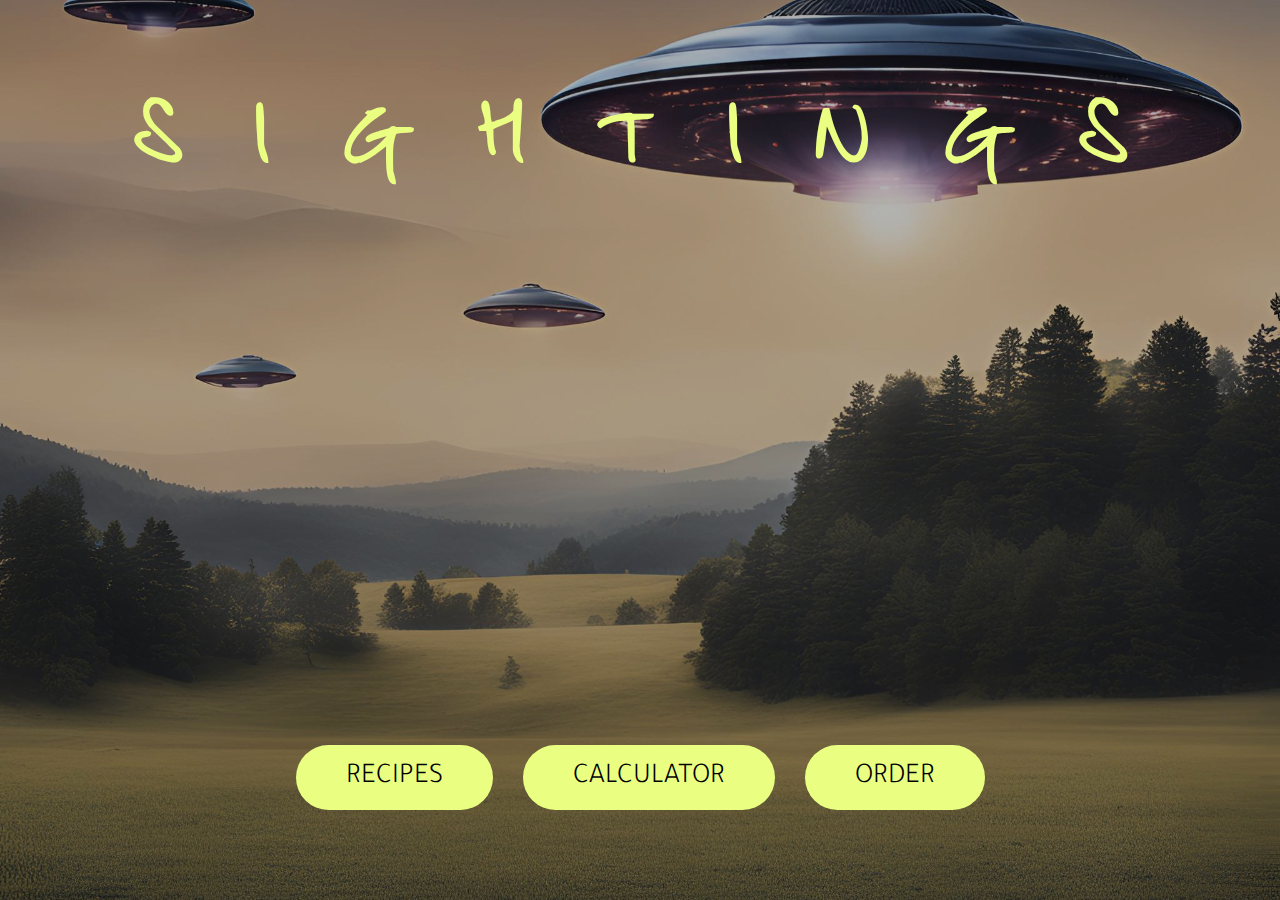
<file: index.html>
<!DOCTYPE html>
<html lang="en">
<head>
    <meta charset="UTF-8">
    <meta name="viewport" content="width=device-width, initial-scale=1.0">
    <title>Sightings</title>
    <link href="https://fonts.googleapis.com/css2?family=Tajawal:wght@300&display=swap" rel="stylesheet"> <!-- Link to Tajawal Light 300 font -->
    <link href="https://fonts.googleapis.com/css2?family=Zeyada&display=swap" rel="stylesheet"> <!-- Link to Zeyada font -->
    <link rel="stylesheet" href="styles.css">
</head>
<body>
    <div class="background">
        <div class="overlay"></div>
        <div class="content">
            <h1 class="site-title">S I G H T I N G S</h1>
        </div>
        <div class="button-container">
            <a href="recipes.html" class="button">Recipes</a>
            <a href="https://sightings-menu.streamlit.app/" class="button">Calculator</a>
            <a href="https://sightings-delivery.streamlit.app/" class="button">Order</a>
        </div>
    </div>
</body>
</html>
</file>
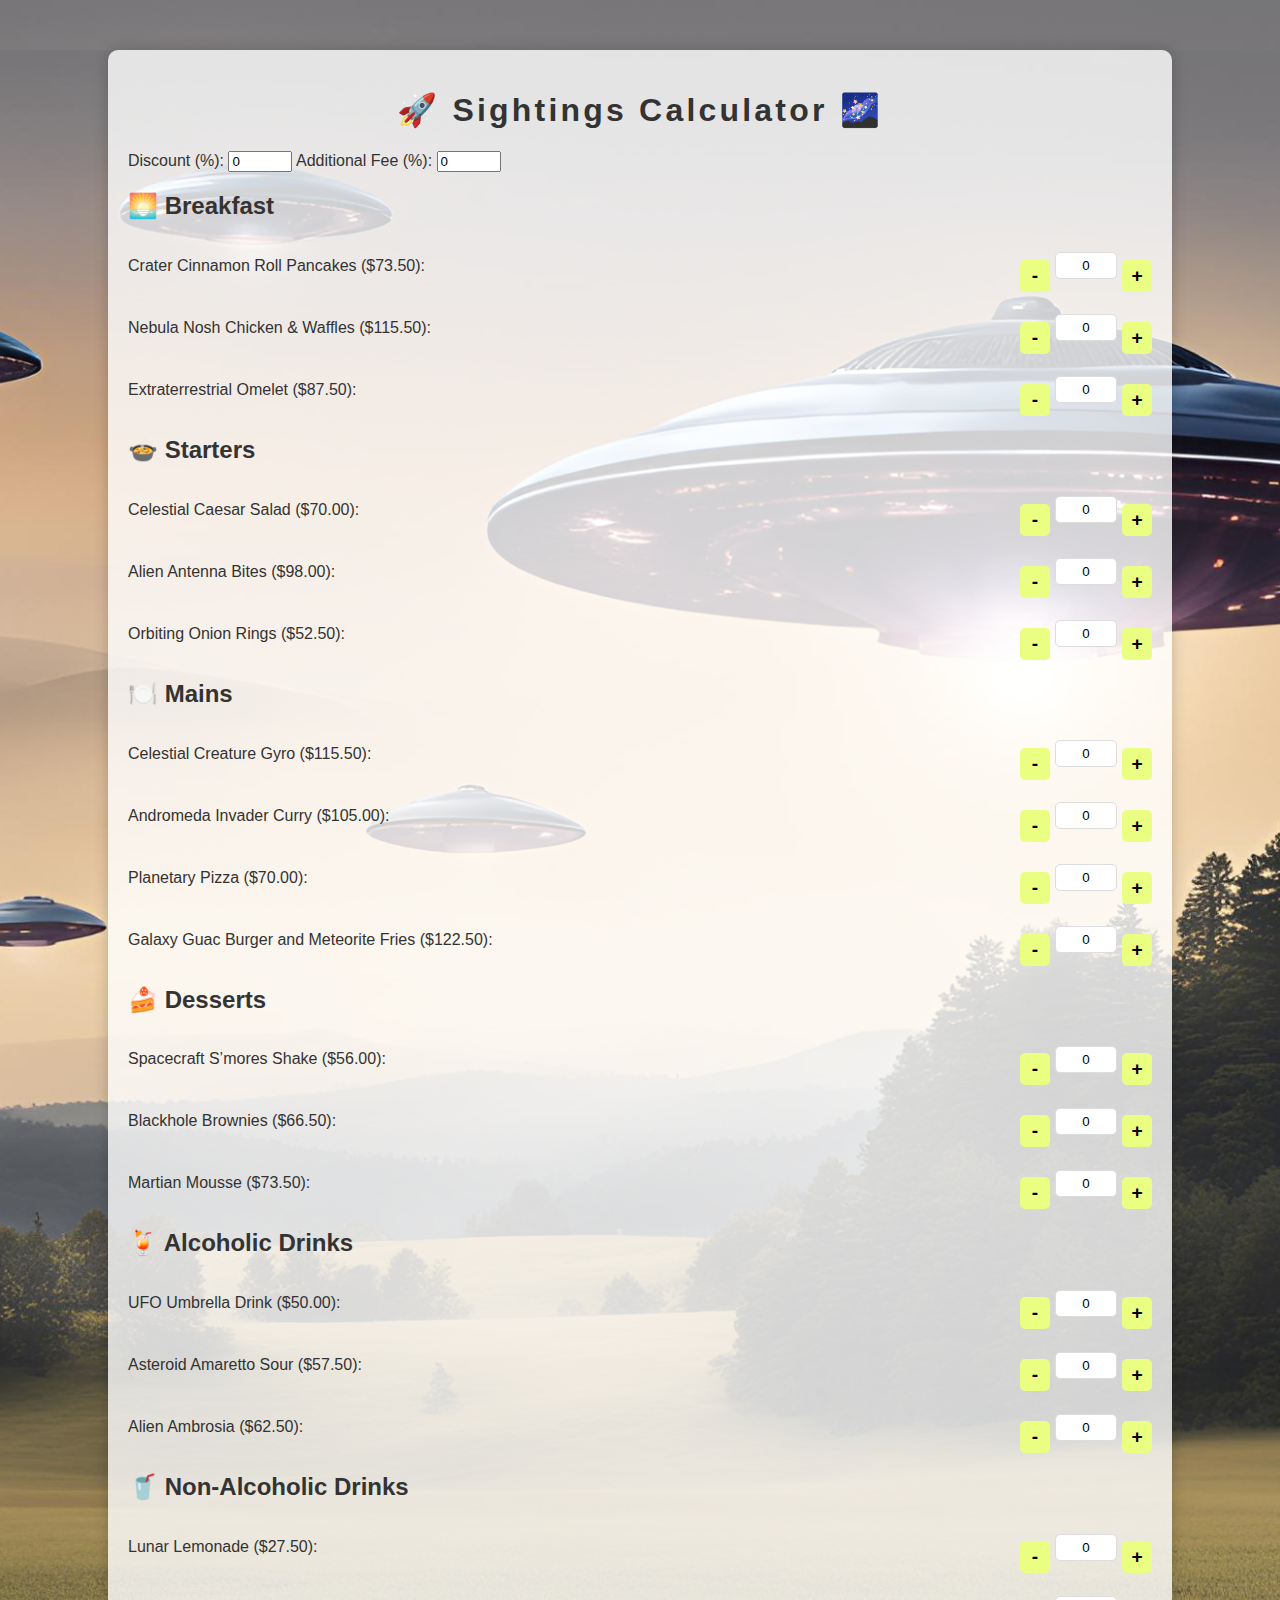
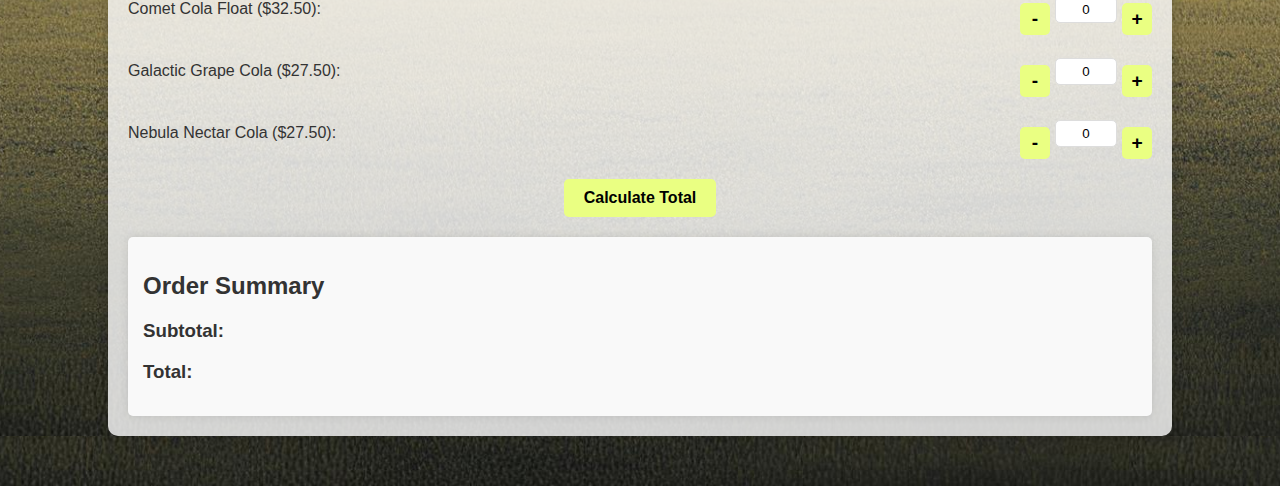
<file: calculator.html>
<!DOCTYPE html>
<html lang="en">
<head>
    <meta charset="UTF-8">
    <meta name="viewport" content="width=device-width, initial-scale=1.0">
    <title>Sightings Calculator</title>
    <link rel="stylesheet" href="calculator.css">
</head>
<body>
    <div class="container">
        <h1>🚀 Sightings Calculator 🌌</h1>

        <div class="settings">
            <label for="discount">Discount (%):</label>
            <input type="number" id="discount" name="discount" min="0" max="100" value="0">

            <label for="fee">Additional Fee (%):</label>
            <input type="number" id="fee" name="fee" min="0" max="100" value="0">
        </div>

        <!-- Breakfast Section -->
        <div class="menu-section">
            <h2>🌅 Breakfast</h2>
            <div class="menu-items">
                <label for="item1">Crater Cinnamon Roll Pancakes ($73.50):</label>
                <div class="quantity-input">
                    <button onclick="decrement('item1')">-</button>
                    <input type="number" id="item1" name="item1" min="0" max="500" value="0">
                    <button onclick="increment('item1')">+</button>
                </div>
            </div>
            <div class="menu-items">
                <label for="item2">Nebula Nosh Chicken & Waffles ($115.50):</label>
                <div class="quantity-input">
                    <button onclick="decrement('item2')">-</button>
                    <input type="number" id="item2" name="item2" min="0" max="500" value="0">
                    <button onclick="increment('item2')">+</button>
                </div>
            </div>
            <div class="menu-items">
                <label for="item3">Extraterrestrial Omelet ($87.50):</label>
                <div class="quantity-input">
                    <button onclick="decrement('item3')">-</button>
                    <input type="number" id="item3" name="item3" min="0" max="500" value="0">
                    <button onclick="increment('item3')">+</button>
                </div>
            </div>
        </div>

        <!-- Starters Section -->
        <div class="menu-section">
            <h2>🍲 Starters</h2>
            <div class="menu-items">
                <label for="item4">Celestial Caesar Salad ($70.00):</label>
                <div class="quantity-input">
                    <button onclick="decrement('item4')">-</button>
                    <input type="number" id="item4" name="item4" min="0" max="500" value="0">
                    <button onclick="increment('item4')">+</button>
                </div>
            </div>
            <div class="menu-items">
                <label for="item5">Alien Antenna Bites ($98.00):</label>
                <div class="quantity-input">
                    <button onclick="decrement('item5')">-</button>
                    <input type="number" id="item5" name="item5" min="0" max="500" value="0">
                    <button onclick="increment('item5')">+</button>
                </div>
            </div>
            <div class="menu-items">
                <label for="item6">Orbiting Onion Rings ($52.50):</label>
                <div class="quantity-input">
                    <button onclick="decrement('item6')">-</button>
                    <input type="number" id="item6" name="item6" min="0" max="500" value="0">
                    <button onclick="increment('item6')">+</button>
                </div>
            </div>
        </div>

        <!-- Mains Section -->
        <div class="menu-section">
            <h2>🍽️ Mains</h2>
            <div class="menu-items">
                <label for="item7">Celestial Creature Gyro ($115.50):</label>
                <div class="quantity-input">
                    <button onclick="decrement('item7')">-</button>
                    <input type="number" id="item7" name="item7" min="0" max="500" value="0">
                    <button onclick="increment('item7')">+</button>
                </div>
            </div>
            <div class="menu-items">
                <label for="item8">Andromeda Invader Curry ($105.00):</label>
                <div class="quantity-input">
                    <button onclick="decrement('item8')">-</button>
                    <input type="number" id="item8" name="item8" min="0" max="500" value="0">
                    <button onclick="increment('item8')">+</button>
                </div>
            </div>
            <div class="menu-items">
                <label for="item9">Planetary Pizza ($70.00):</label>
                <div class="quantity-input">
                    <button onclick="decrement('item9')">-</button>
                    <input type="number" id="item9" name="item9" min="0" max="500" value="0">
                    <button onclick="increment('item9')">+</button>
                </div>
            </div>
            <div class="menu-items">
                <label for="item10">Galaxy Guac Burger and Meteorite Fries ($122.50):</label>
                <div class="quantity-input">
                    <button onclick="decrement('item10')">-</button>
                    <input type="number" id="item10" name="item10" min="0" max="500" value="0">
                    <button onclick="increment('item10')">+</button>
                </div>
            </div>
        </div>

        <!-- Desserts Section -->
        <div class="menu-section">
            <h2>🍰 Desserts</h2>
            <div class="menu-items">
                <label for="item11">Spacecraft S’mores Shake ($56.00):</label>
                <div class="quantity-input">
                    <button onclick="decrement('item11')">-</button>
                    <input type="number" id="item11" name="item11" min="0" max="500" value="0">
                    <button onclick="increment('item11')">+</button>
                </div>
            </div>
            <div class="menu-items">
                <label for="item12">Blackhole Brownies ($66.50):</label>
                <div class="quantity-input">
                    <button onclick="decrement('item12')">-</button>
                    <input type="number" id="item12" name="item12" min="0" max="500" value="0">
                    <button onclick="increment('item12')">+</button>
                </div>
            </div>
            <div class="menu-items">
                <label for="item13">Martian Mousse ($73.50):</label>
                <div class="quantity-input">
                    <button onclick="decrement('item13')">-</button>
                    <input type="number" id="item13" name="item13" min="0" max="500" value="0">
                    <button onclick="increment('item13')">+</button>
                </div>
            </div>
        </div>

        <!-- Alcoholic Drinks Section -->
        <div class="menu-section">
            <h2>🍹 Alcoholic Drinks</h2>
            <div class="menu-items">
                <label for="item14">UFO Umbrella Drink ($50.00):</label>
                <div class="quantity-input">
                    <button onclick="decrement('item14')">-</button>
                    <input type="number" id="item14" name="item14" min="0" max="500" value="0">
                    <button onclick="increment('item14')">+</button>
                </div>
            </div>
            <div class="menu-items">
                <label for="item15">Asteroid Amaretto Sour ($57.50):</label>
                <div class="quantity-input">
                    <button onclick="decrement('item15')">-</button>
                    <input type="number" id="item15" name="item15" min="0" max="500" value="0">
                    <button onclick="increment('item15')">+</button>
                </div>
            </div>
            <div class="menu-items">
                <label for="item16">Alien Ambrosia ($62.50):</label>
                <div class="quantity-input">
                    <button onclick="decrement('item16')">-</button>
                    <input type="number" id="item16" name="item16" min="0" max="500" value="0">
                    <button onclick="increment('item16')">+</button>
                </div>
            </div>
        </div>

        <!-- Non-Alcoholic Drinks Section -->
        <div class="menu-section">
            <h2>🥤 Non-Alcoholic Drinks</h2>
            <div class="menu-items">
                <label for="item17">Lunar Lemonade ($27.50):</label>
                <div class="quantity-input">
                    <button onclick="decrement('item17')">-</button>
                    <input type="number" id="item17" name="item17" min="0" max="500" value="0">
                    <button onclick="increment('item17')">+</button>
                </div>
            </div>
            <div class="menu-items">
                <label for="item18">Comet Cola Float ($32.50):</label>
                <div class="quantity-input">
                    <button onclick="decrement('item18')">-</button>
                    <input type="number" id="item18" name="item18" min="0" max="500" value="0">
                    <button onclick="increment('item18')">+</button>
                </div>
            </div>
            <div class="menu-items">
                <label for="item19">Galactic Grape Cola ($27.50):</label>
                <div class="quantity-input">
                    <button onclick="decrement('item19')">-</button>
                    <input type="number" id="item19" name="item19" min="0" max="500" value="0">
                    <button onclick="increment('item19')">+</button>
                </div>
            </div>
            <div class="menu-items">
                <label for="item20">Nebula Nectar Cola ($27.50):</label>
                <div class="quantity-input">
                    <button onclick="decrement('item20')">-</button>
                    <input type="number" id="item20" name="item20" min="0" max="500" value="0">
                    <button onclick="increment('item20')">+</button>
                </div>
            </div>
        </div>

        <button onclick="calculateTotal()">Calculate Total</button>

        <div id="results">
            <h2>Order Summary</h2>
            <p id="summary"></p>
            <h3>Subtotal: <span id="subtotal"></span></h3>
            <h3>Total: <span id="total"></span></h3>
        </div>
    </div>

    <script src="calculator.js"></script>
</body>
</html>
</file>
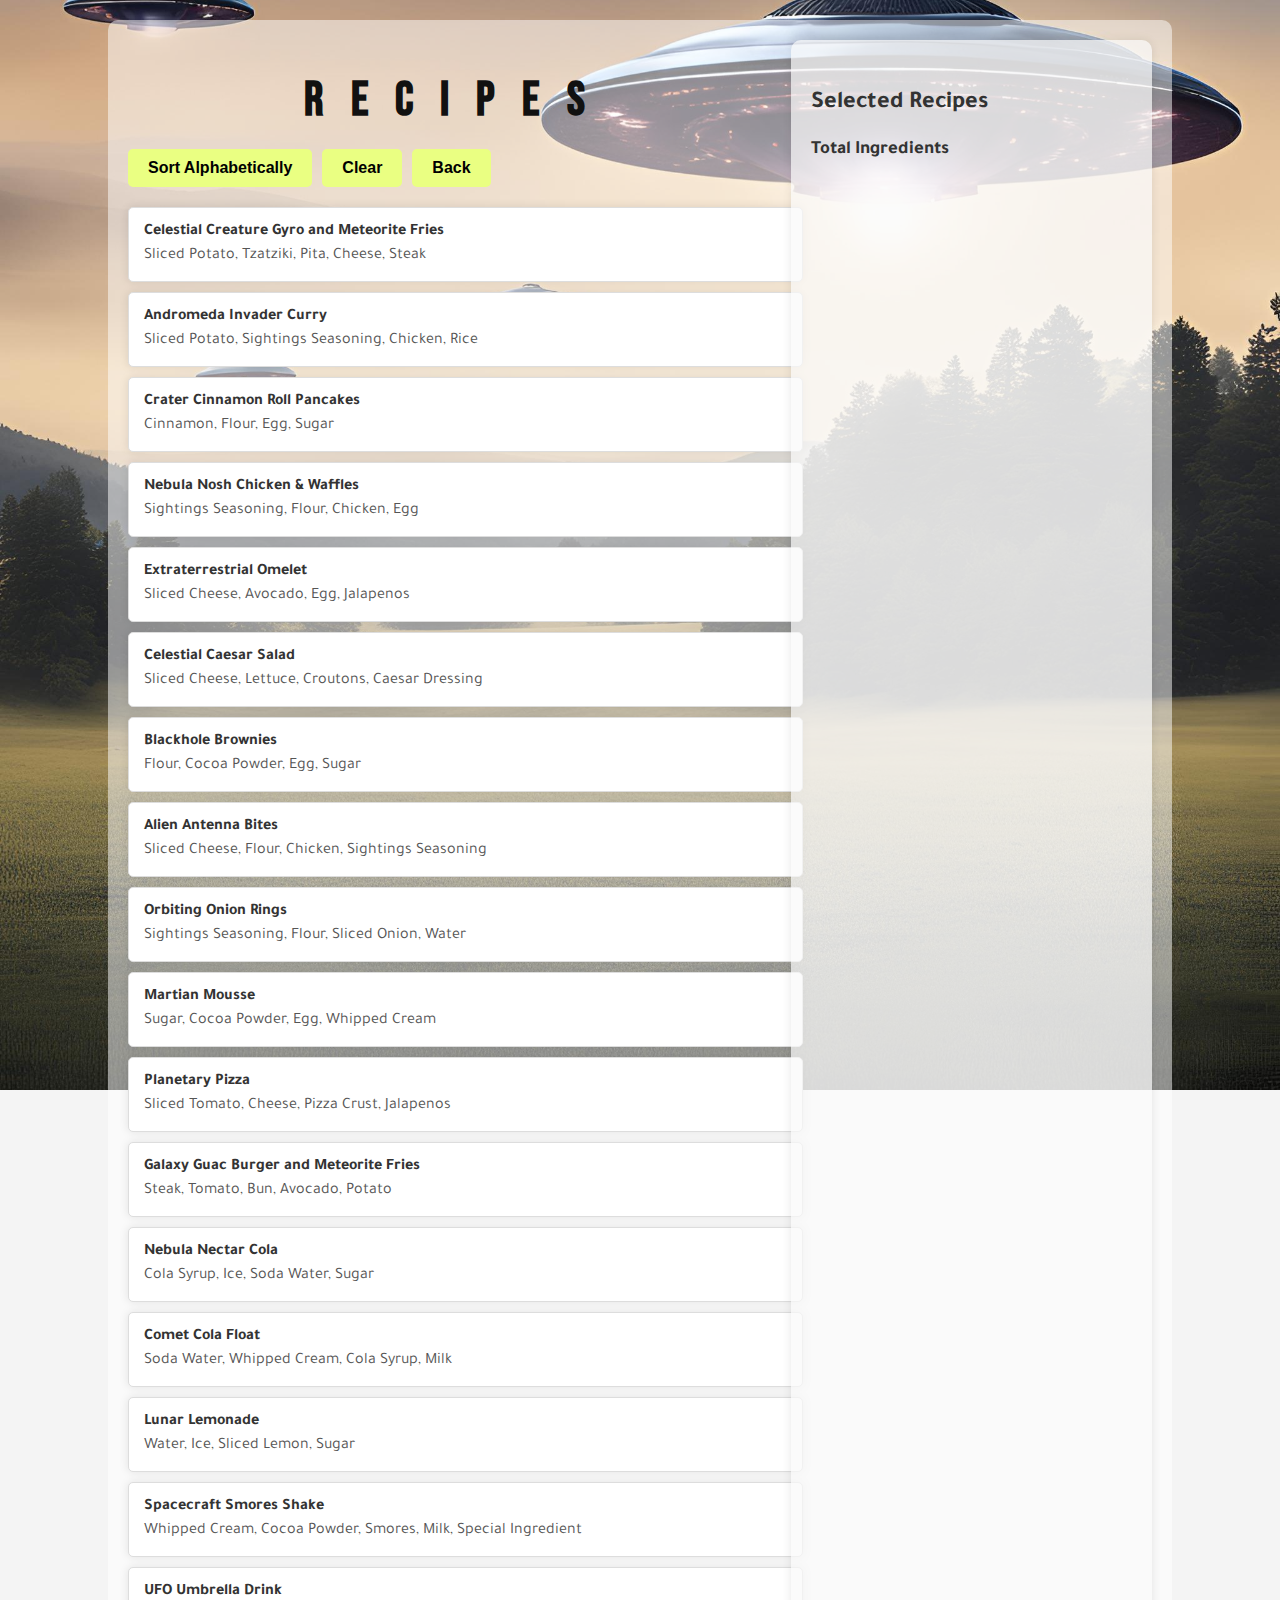
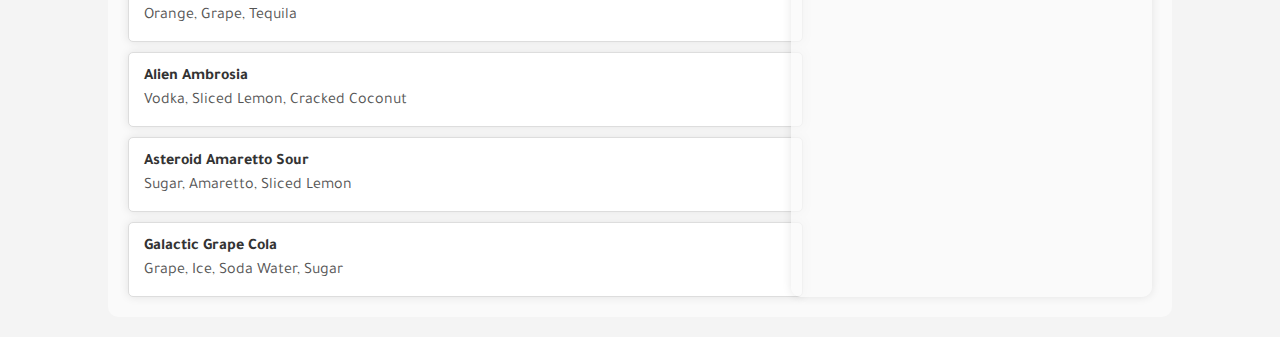
<file: recipes.html>
<!DOCTYPE html>
<html lang="en">
<head>
    <meta charset="UTF-8">
    <meta name="viewport" content="width=device-width, initial-scale=1.0">
    <title>R E C I P E S - Sightings</title>
    <link href="https://fonts.googleapis.com/css2?family=Bebas+Neue&display=swap" rel="stylesheet">
    <link rel="stylesheet" href="recipes.css">
</head>
<body>
    <div class="container">
        <div class="left-panel">
            <h1 class="page-title">R E C I P E S</h1>
            <div class="controls">
                <button id="sortBtn">Sort Alphabetically</button>
                <button id="clearBtn">Clear</button>
                <a href="index.html"><button id="backBtn">Back</button></a>
            </div>
            <div class="recipes-list" id="recipesList">
                <!-- Dynamic list of recipes will be populated here -->
            </div>
        </div>
        <div class="right-panel">
            <div class="selected-recipes">
                <h2>Selected Recipes</h2>
                <ul id="selectedRecipesList"></ul>
                <h3>Total Ingredients</h3>
                <ul id="totalIngredientsList"></ul>
            </div>
        </div>
    </div>
    <script src="recipes.js"></script>
</body>
</html>
</file>
<file: styles.css>
@import url('https://fonts.googleapis.com/css2?family=Tajawal:wght@300&display=swap');
@import url('https://fonts.googleapis.com/css2?family=Zeyada&display=swap');

body, html {
    margin: 0;
    padding: 0;
    width: 100%;
    height: 100%;
    font-family: 'Arial', sans-serif; /* Fallback font */
    color: black;
}

.background {
    background-image: url('sightingsufo.jpg'); /* Background image */
    background-size: cover;
    background-position: center;
    height: 100vh;
    position: relative;
}

.overlay {
    position: absolute;
    top: 0;
    left: 0;
    width: 100%;
    height: 100%;
    background: rgba(0, 0, 0, 0.3); /* Slightly dark overlay for readability */
}

.content {
    display: flex;
    align-items: center;
    justify-content: center;
    height: 33%; /* Upper third of the page */
    position: relative;
    z-index: 1; /* Ensures content is above the overlay */
}

.site-title {
    font-family: 'Zeyada', cursive;
    font-size: 4em;
    color: #eaff82;
    text-align: center;
    letter-spacing: 0.2em; /* Adjusted spacing between letters */
    margin: 0;
}

.button-container {
    display: flex;
    flex-direction: row; /* Horizontal alignment */
    justify-content: center;
    gap: 30px; /* Space between the buttons */
    position: absolute;
    bottom: 10%; /* Adjust as needed */
    width: 100%;
}

.button {
    background-color: #eaff82;
    font-family: 'Tajawal', sans-serif;
    font-weight: 300;
    border: none;
    padding: 15px 50px;
    text-decoration: none;
    color: black;
    font-size: 1.8em;
    text-transform: uppercase; /* All caps for button text */
    border-radius: 50px;
    cursor: pointer;
    transition: background-color 0.3s ease;
    text-align: center;
}

.button:hover {
    background-color: #d4e075;
}

@media only screen and (max-width: 768px) {
    .button-container {
        flex-direction: column; /* Stack buttons vertically on smaller screens */
        align-items: center;
    }

    .button {
        width: 70%; /* Make buttons slightly smaller on small screens */
        padding: 12px 40px; /* Adjust padding for smaller buttons */
    }

    .site-title {
        font-size: 2.2em; /* Smaller size for small screens */
        letter-spacing: 0.1em; /* Further reduce letter spacing to prevent break */
    }
}

@media only screen and (min-width: 1200px) {
    .site-title {
        font-size: 6em; /* Larger size for large screens */
    }
}
</file>
<file: calculator.css>
body, html {
    margin: 0;
    padding: 0;
    font-family: 'Tajawal', sans-serif;
    background-image: url('sightingsufo.jpg');
    background-size: cover;
    background-position: center;
    background-repeat: no-repeat;
    color: #333;
}

.container {
    width: 80%;
    margin: 50px auto;
    padding: 20px;
    background-color: rgba(255, 255, 255, 0.8);
    border-radius: 10px;
    box-shadow: 0 0 15px rgba(0, 0, 0, 0.2);
}

h1 {
    font-family: 'Bebas Neue', sans-serif;
    text-align: center;
    letter-spacing: 0.1em;
}

.menu-section {
    margin-bottom: 20px;
}

.menu-items {
    display: flex;
    align-items: center;
    justify-content: space-between;
    margin-bottom: 10px;
}

.menu-items label {
    flex: 1;
}

.quantity-input {
    display: flex;
    align-items: center;
    justify-content: flex-end;
    gap: 5px;
}

.quantity-input input {
    width: 50px;
    text-align: center;
    padding: 5px;
    border: 1px solid #ddd;
    border-radius: 5px;
    -webkit-appearance: none;
    -moz-appearance: textfield;
}

.quantity-input input::-webkit-outer-spin-button,
.quantity-input input::-webkit-inner-spin-button {
    -webkit-appearance: none;
    margin: 0;
}

.quantity-input button {
    background-color: #eaff82;
    border: none;
    padding: 5px;
    border-radius: 5px;
    cursor: pointer;
    font-weight: bold;
    width: 30px;
    font-size: 1.2em;
}

.quantity-input button:hover {
    background-color: #d4e075;
}

button {
    background-color: #eaff82;
    padding: 10px 20px;
    border: none;
    border-radius: 5px;
    cursor: pointer;
    font-family: 'Tajawal', sans-serif;
    font-weight: bold;
    font-size: 1em;
    margin-top: 20px;
    display: block;
    margin-left: auto;
    margin-right: auto;
}

button:hover {
    background-color: #d4e075;
}

#results {
    margin-top: 20px;
    background-color: #f9f9f9;
    padding: 15px;
    border-radius: 5px;
    box-shadow: 0 0 10px rgba(0, 0, 0, 0.1);
}
</file>
<file: recipes.css>
@import url('https://fonts.googleapis.com/css2?family=Bebas+Neue&display=swap');
@import url('https://fonts.googleapis.com/css2?family=Tajawal:wght@300&display=swap');

body, html {
    margin: 0;
    padding: 0;
    font-family: 'Tajawal', sans-serif;
    background-color: #f4f4f4;
    color: #333;
    min-height: 100vh; /* Ensure the body covers the full height */
    background-image: url('sightingsufo.jpg');
    background-size: cover;
    background-position: center;
    background-repeat: no-repeat;
    background-attachment: fixed; /* Keep the background fixed while scrolling */
}

.container {
    display: flex;
    width: 80%;
    margin: 20px auto;
    padding: 20px;
    background-color: rgba(255, 255, 255, 0.5); /* Increased transparency */
    border-radius: 10px;
    flex-wrap: wrap; /* Allows the layout to adjust on smaller screens */
}

.left-panel {
    flex: 2;
    margin-right: 20px;
}

.right-panel {
    flex: 1;
    background-color: rgba(249, 249, 249, 0.7); /* Increased transparency for the right panel */
    padding: 20px;
    border-radius: 10px;
    box-shadow: 0 0 10px rgba(0, 0, 0, 0.1);
}

.page-title {
    text-align: center;
    font-size: 3em;
    margin-bottom: 20px;
    color: #111;
    font-family: 'Bebas Neue', sans-serif;
    font-weight: 600;
    letter-spacing: 0.2em; /* Added spacing between letters */
}

.controls {
    display: flex;
    justify-content: flex-start;
    gap: 10px;
    margin-bottom: 20px;
    flex-wrap: wrap;
}

#sortBtn, #clearBtn, #backBtn {
    padding: 10px 20px;
    font-size: 1em;
    cursor: pointer;
    background-color: #eaff82; /* Matching green color from the index page */
    border: none;
    border-radius: 5px;
    transition: background-color 0.3s ease;
    font-weight: 600;
}

#sortBtn:hover, #clearBtn:hover, #backBtn:hover {
    background-color: #d4e075; /* Slightly darker green on hover */
}

.recipes-list {
    display: flex;
    flex-direction: column;
    gap: 10px;
}

.recipe-item {
    background-color: #fff;
    padding: 15px;
    border: 1px solid #ddd;
    border-radius: 5px;
    width: 100%;
    box-shadow: 0 0 10px rgba(0, 0, 0, 0.1);
    cursor: pointer;
    transition: transform 0.2s ease;
    font-weight: 700; /* Bold recipe name */
    color: #333;
}

.recipe-item .recipe-ingredients {
    font-weight: 400; /* Normal font for ingredients */
    margin-top: 5px;
    color: #555; /* Slightly lighter color for ingredients */
}

.recipe-item:hover {
    transform: scale(1.05);
    background-color: #f0f8ff;
}

.selected-recipes {
    margin-top: 30px;
}

.selected-recipes ul {
    list-style: none;
    padding: 0;
}

.selected-recipes li {
    margin: 5px 0;
    padding: 5px 10px;
    background-color: #87CEEB;
    border-radius: 5px;
    color: #111;
    font-weight: 600;
}

/* Mobile Responsiveness */
@media (max-width: 768px) {
    .container {
        flex-direction: column;
        width: 90%;
    }

    .left-panel, .right-panel {
        margin: 0;
    }

    .controls {
        justify-content: center;
    }

    #sortBtn, #clearBtn, #backBtn {
        width: 100%;
        text-align: center;
        margin-bottom: 10px;
    }

    .right-panel {
        margin-top: 20px;
    }
}

/* Larger Screen Adjustment */
@media (min-width: 769px) {
    .container {
        flex-direction: row;
    }

    .right-panel {
        flex: 1;
    }
}
</file>
